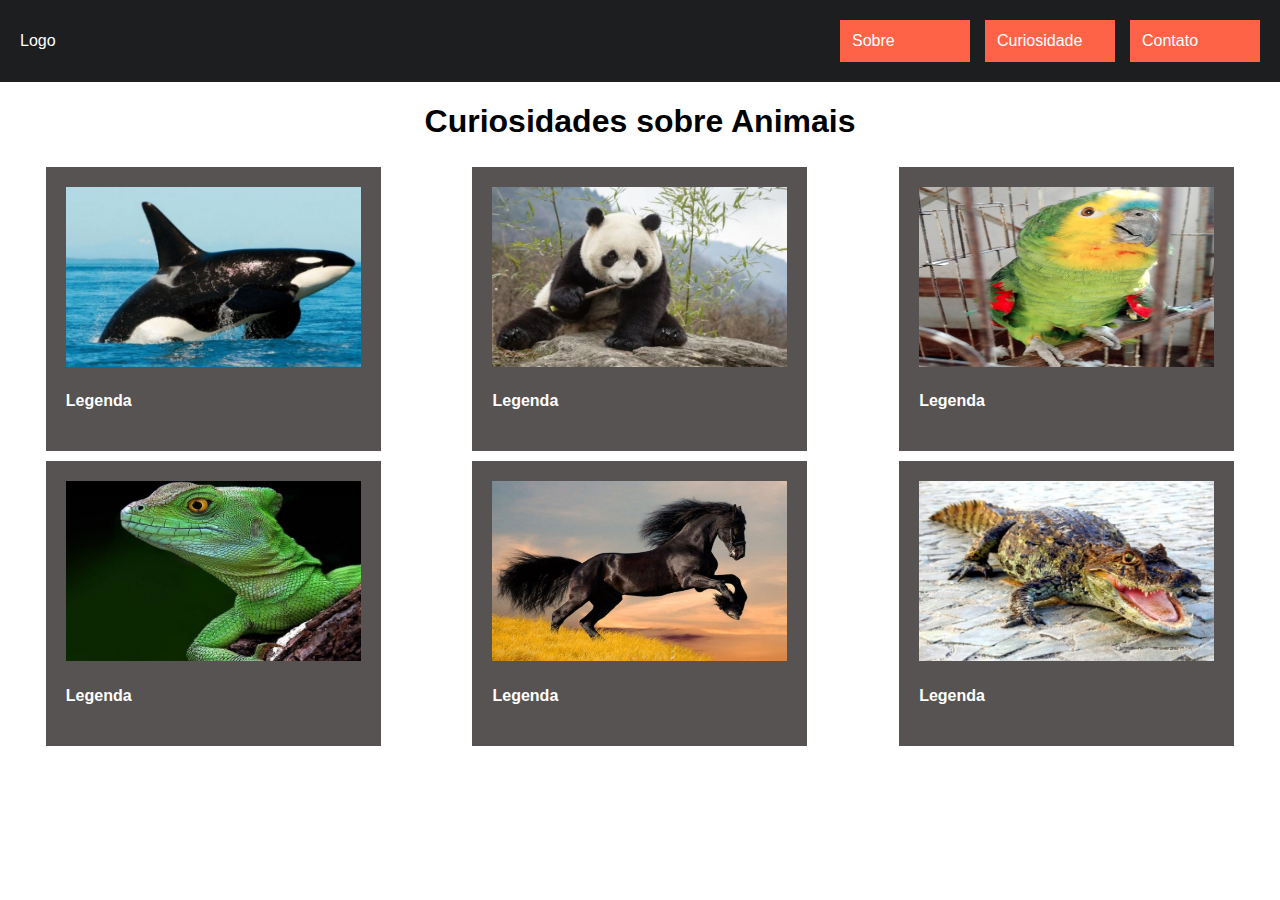
<file: animais/index.html>
<!DOCTYPE html>
<html lang="pt-BR">
<head>
    <meta charset="UTF-8">
    <meta name="viewport" content="width=device-width, initial-scale=1.0">
    <title>Curiosidade</title>
    <link rel="stylesheet" href="style.css">
</head>
<body>
    <div class="header">
        <a href="">Logo</a>
            <div class="nav">
                    <ul class="menu">
                        <li><a href="">Sobre</a></li>
                        <li><a href="">Curiosidade</a></li>
                        <li><a href="">Contato</a></li>
                    </ul>
            </div>
    </div>
    <h1>Curiosidades sobre Animais</h1>
    <div class="container">
        <div class="Item Img1">
            <img src="baleia.jpg" alt="baleia">
            <h4>Legenda</h4>
        </div>
        <div class="Item Img2">
            <img src="panda.jpg" alt=" panda">
            <h4>Legenda</h4>
        </div>
        <div class="Item Img3">
            <img src="papagaio.jpg" alt="papagaio">
            <h4>Legenda</h4>
        </div>
        <div class="Item Img4">
            <img src="lagarto.jpg" alt="lagarto">
            <h4>Legenda</h4>
        </div>
        <div class="Item Img5">
            <img src="cavalo.jpg" alt="cavalo">
            <h4>Legenda</h4>
        </div>
        <div class="Item Img6">
            <img src="jacare.jpg" alt="jacare">
            <h4>Legenda</h4>
        </div>
    </div>
</body>
</html>
</file>
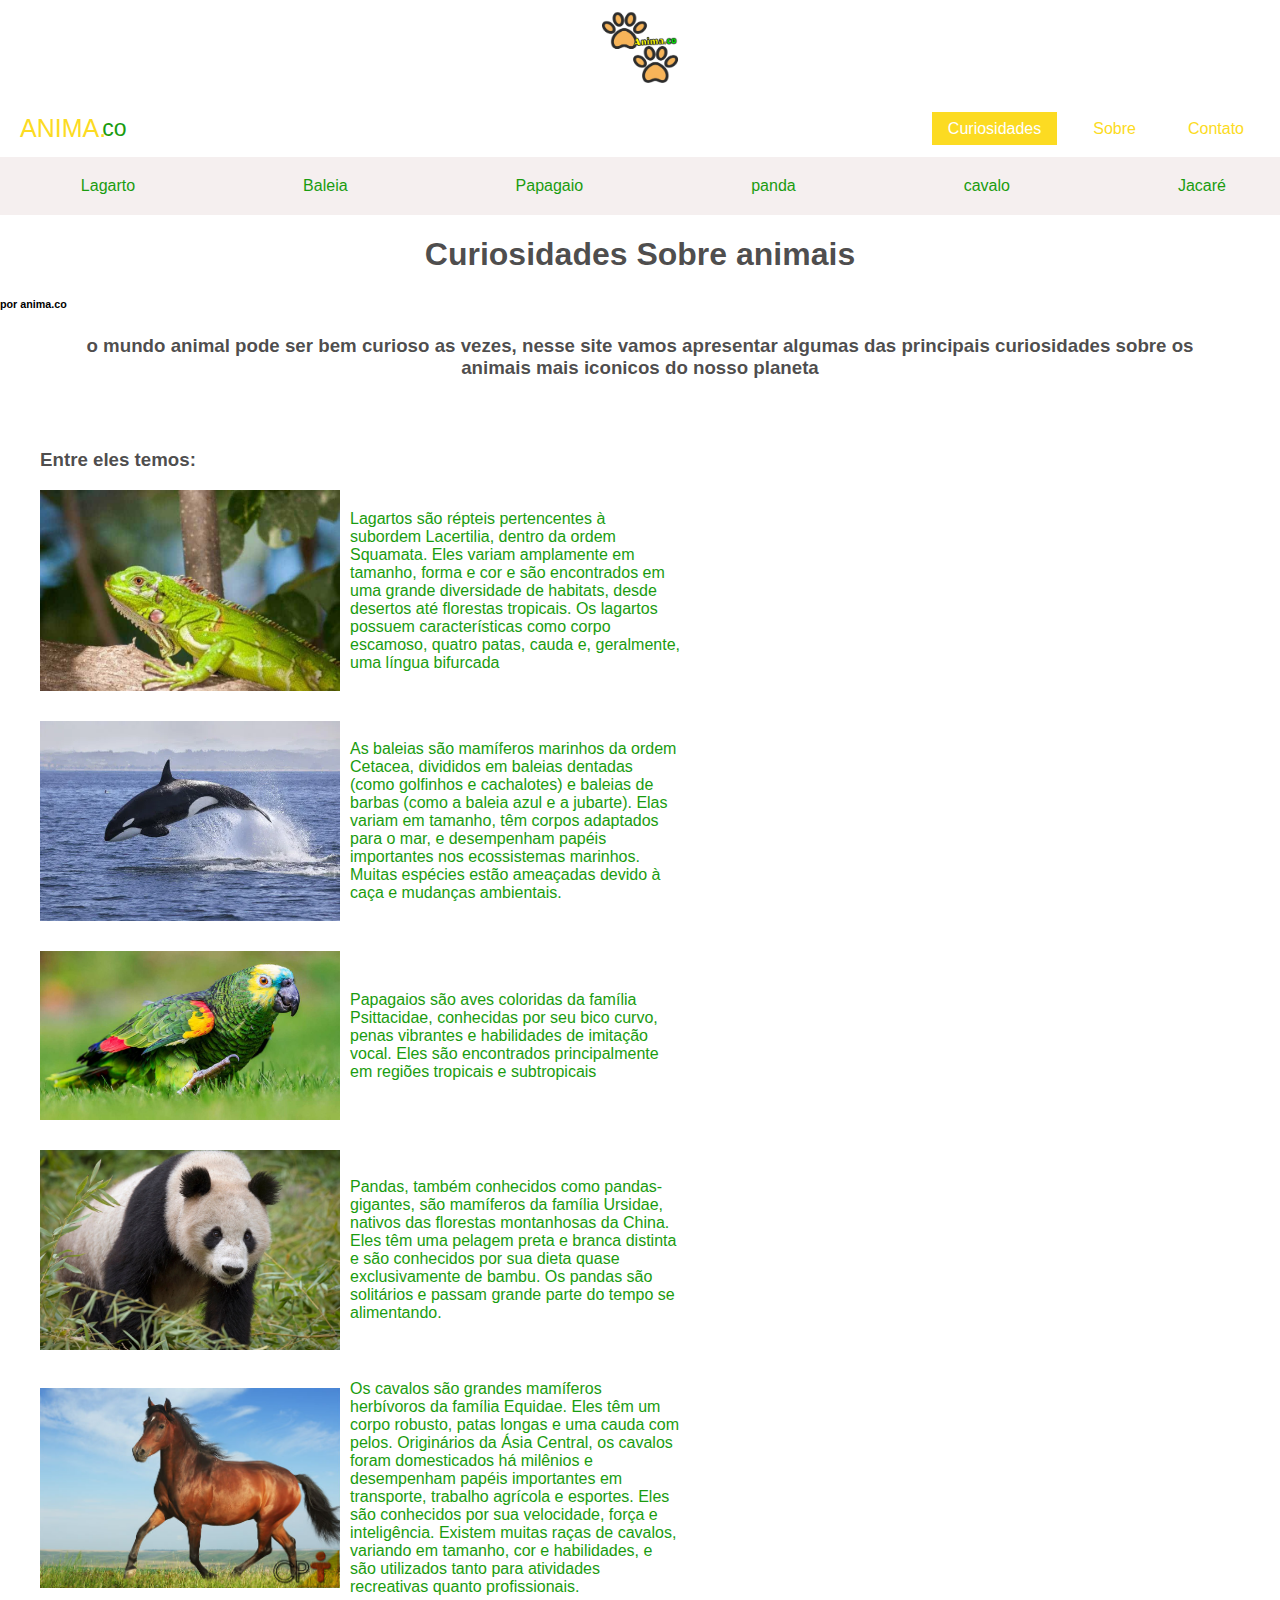
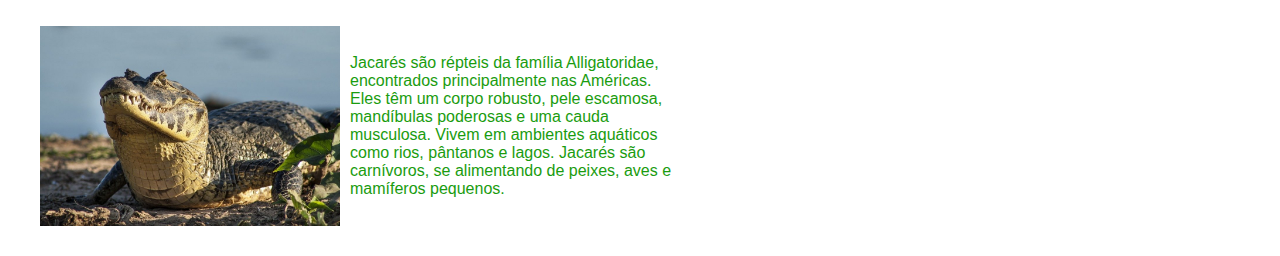
<file: animais.zip/animais.zip/index.html>
<!DOCTYPE html>
<html lang="pt-br">
<head>
    <meta charset="UTF-8">
    <meta name="viewport" content="width=device-width, initial-scale=1.0">
    <title>Curiosidades</title>
    <link rel="stylesheet" href="style.css">
</head>
<body>
    <header>
        <img class="pata" src="image-removebg-preview (1) (1).png" alt="">
        <div class="header">
            <a href="index.html" class="logo">ANIMA.</a>
            <div class="additional-text">co</div>
            <ul>
                <li><a href="index.html" class="active">Curiosidades</a></li>
                <li><a href="sobre.html">Sobre</a></li>
                <li><a href="contato.html">Contato</a></li>
            </ul>
        </div>
    
    </header>
    <div class="animais">
        <ul>
            <li><a href="lagarto.html" >Lagarto</a></li>
            <li><a href="Baleia.html">Baleia</a></li>
            <li><a href="papagaio.html">Papagaio</a></li>
            <li><a href="panda.html">panda</a></li><li><a href="cavalo.html">cavalo</a></li>
            <li><a href="jacare.html">Jacaré</a></li>
           
        </ul>
    </div>
    <h1 class="texto"> Curiosidades Sobre animais</h1>
    <h6>por anima.co</h6>
    <h3 class="texto2"> o mundo animal pode ser bem curioso as vezes, nesse site vamos apresentar algumas das principais curiosidades sobre os animais mais iconicos do nosso planeta</h3>
    <h3>Entre eles temos:</h3>
    <div class="container">
        <div class="item">
          <img src="lagartos-de-estimacao-4.jpg" alt="Imagem 1">
          <p>Lagartos são répteis pertencentes à subordem Lacertilia, dentro da ordem Squamata. Eles variam amplamente em tamanho, forma e cor e são encontrados em uma grande diversidade de habitats, desde desertos até florestas tropicais. Os lagartos possuem características como corpo escamoso, quatro patas, cauda e, geralmente, uma língua bifurcada</p>
        </div>
        <div class="item">
          <img src="orca.webp" alt="Imagem 2">
          <p>As baleias são mamíferos marinhos da ordem Cetacea, divididos em baleias dentadas (como golfinhos e cachalotes) e baleias de barbas (como a baleia azul e a jubarte). Elas variam em tamanho, têm corpos adaptados para o mar, e desempenham papéis importantes nos ecossistemas marinhos. Muitas espécies estão ameaçadas devido à caça e mudanças ambientais.</p>
        </div>
        <div class="item">
          <img src="papagaioCapa-1024x576.jpg" alt="Imagem 3">
          <p>Papagaios são aves coloridas da família Psittacidae, conhecidas por seu bico curvo, penas vibrantes e habilidades de imitação vocal. Eles são encontrados principalmente em regiões tropicais e subtropicais</p>
        </div>
        <div class="item">
          <img src="nationalgeographic2496782.jpg" alt="Imagem 4">
          <p>Pandas, também conhecidos como pandas-gigantes, são mamíferos da família Ursidae, nativos das florestas montanhosas da China. Eles têm uma pelagem preta e branca distinta e são conhecidos por sua dieta quase exclusivamente de bambu. Os pandas são solitários e passam grande parte do tempo se alimentando.</p>
        </div>
        <div class="item">
            <img src="caracteristicas-cavalos-saudaveis-artigos-cursos-cpt.jpg" alt="Imagem 4">
            <p>Os cavalos são grandes mamíferos herbívoros da família Equidae. Eles têm um corpo robusto, patas longas e uma cauda com pelos. Originários da Ásia Central, os cavalos foram domesticados há milênios e desempenham papéis importantes em transporte, trabalho agrícola e esportes. Eles são conhecidos por sua velocidade, força e inteligência. Existem muitas raças de cavalos, variando em tamanho, cor e habilidades, e são utilizados tanto para atividades recreativas quanto profissionais.</p>
          </div>
        <div class="item">
            <img src="jacare-2645898_1280-1024x682.jpg" alt="Imagem 4">
            <p>Jacarés são répteis da família Alligatoridae, encontrados principalmente nas Américas. Eles têm um corpo robusto, pele escamosa, mandíbulas poderosas e uma cauda musculosa. Vivem em ambientes aquáticos como rios, pântanos e lagos. Jacarés são carnívoros, se alimentando de peixes, aves e mamíferos pequenos.</p>
          </div>
      </div>
      
  </div>
</div>


</body>
</html>
</file>
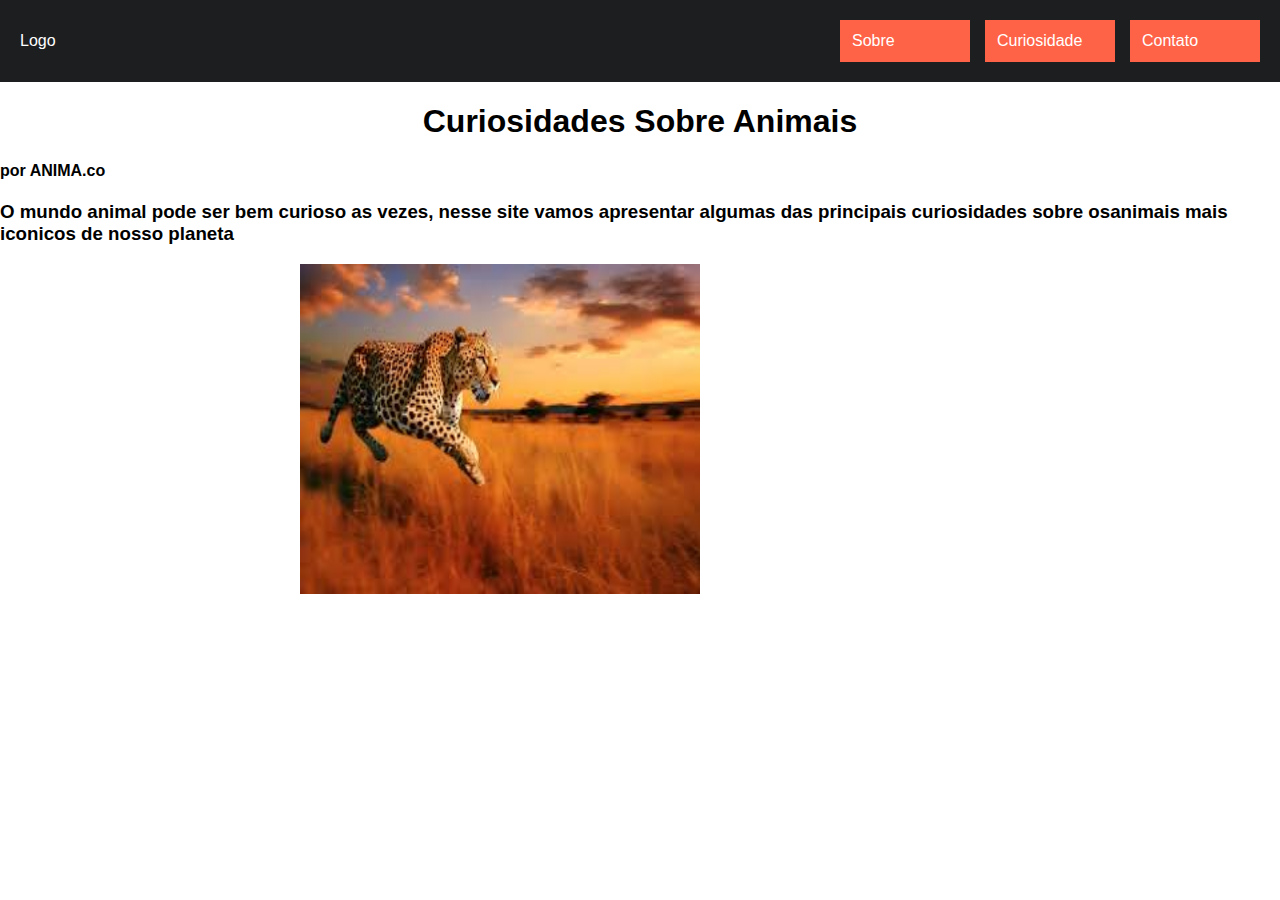
<file: animais/inicio.html>
<!DOCTYPE html>
<html lang="pt-BR">
<head>
    <meta charset="UTF-8">
    <meta name="viewport" content="width=device-width, initial-scale=1.0">
    <title>Curiosidade</title>
    <link rel="stylesheet" href="style.css">
</head>
<body>
    <div class="header">
        <a href="">Logo</a>
            <div class="nav">
                    <ul class="menu">
                        <li><a href="">Sobre</a></li>
                        <li><a href="">Curiosidade</a></li>
                        <li><a href="">Contato</a></li>
                    </ul>
            </div>
    </div>
    <h1>Curiosidades Sobre Animais</h1>
   <h4> por ANIMA.co</h4>  
<div class="texto">
   <h3><p>O mundo animal pode ser bem curioso as vezes, nesse site vamos apresentar algumas das principais curiosidades sobre osanimais mais iconicos de nosso planeta </p></h3>     
   
 
</div>
<img class="onca" src="images.jpg" alt="">
</body>
</html>
</file>
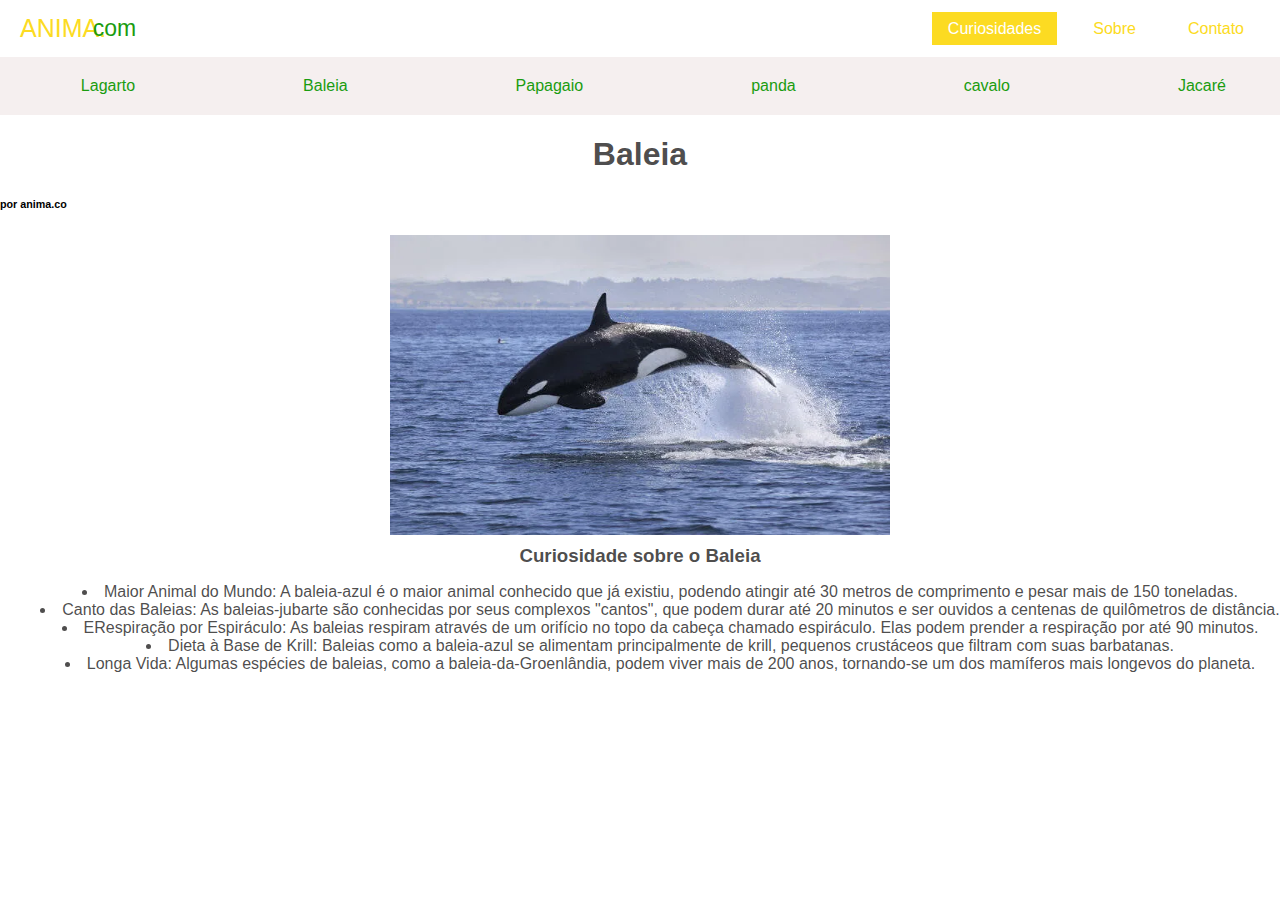
<file: animais.zip/animais.zip/Baleia.html>
<!DOCTYPE html>
<html lang="en">
<head>
    <meta charset="UTF-8">
    <meta name="viewport" content="width=device-width, initial-scale=1.0">
    <title>Baleia</title>
    <link rel="stylesheet" href="style.css">
</head>

<body>
    <header>
        <div class="header">
            <a href="index.html" class="logo">ANIMA.</a>
            <div class="additional-text">com</div>
            <ul>
                <li><a href="index.html" class="active">Curiosidades</a></li>
                <li><a href="sobre.html">Sobre</a></li>
                <li><a href="contato.html">Contato</a></li>
            </ul>
        </div>
    
    </header>
    <div class="animais">
        <ul>
            <li><a href="lagarto.html" >Lagarto</a></li>
            <li><a href="Baleia.html">Baleia</a></li>
            <li><a href="papagaio.html">Papagaio</a></li>
            <li><a href="#contato">panda</a></li><li><a href="caracteristicas-cavalos-saudaveis-artigos-cursos-cpt.jpg">cavalo</a></li>
            <li><a href="jacare.html">Jacaré</a></li>
           
        </ul>
    </div>
    <h1 class="texto"> Baleia</h1>
    <h6>por anima.co</h6>
    <img src="orca.webp" alt="">
    
    <h3 class="texto2"> Curiosidade sobre o Baleia</h3>
    
    <ul class="lista">
        <li> 
            Maior Animal do Mundo: A baleia-azul é o maior animal conhecido que já existiu, podendo atingir até 30 metros de comprimento e pesar mais de 150 toneladas.
        </li>
        <li>Canto das Baleias: As baleias-jubarte são conhecidas por seus complexos "cantos", que podem durar até 20 minutos e ser ouvidos a centenas de quilômetros de distância.
        </li>
        <li>ERespiração por Espiráculo: As baleias respiram através de um orifício no topo da cabeça chamado espiráculo. Elas podem prender a respiração por até 90 minutos.</li>
        <li>Dieta à Base de Krill: Baleias como a baleia-azul se alimentam principalmente de krill, pequenos crustáceos que filtram com suas barbatanas.</li>
        <li>Longa Vida: Algumas espécies de baleias, como a baleia-da-Groenlândia, podem viver mais de 200 anos, tornando-se um dos mamíferos mais longevos do planeta.





        </li>
    </ul>
    
</body>
    
</body>
</html>
</file>
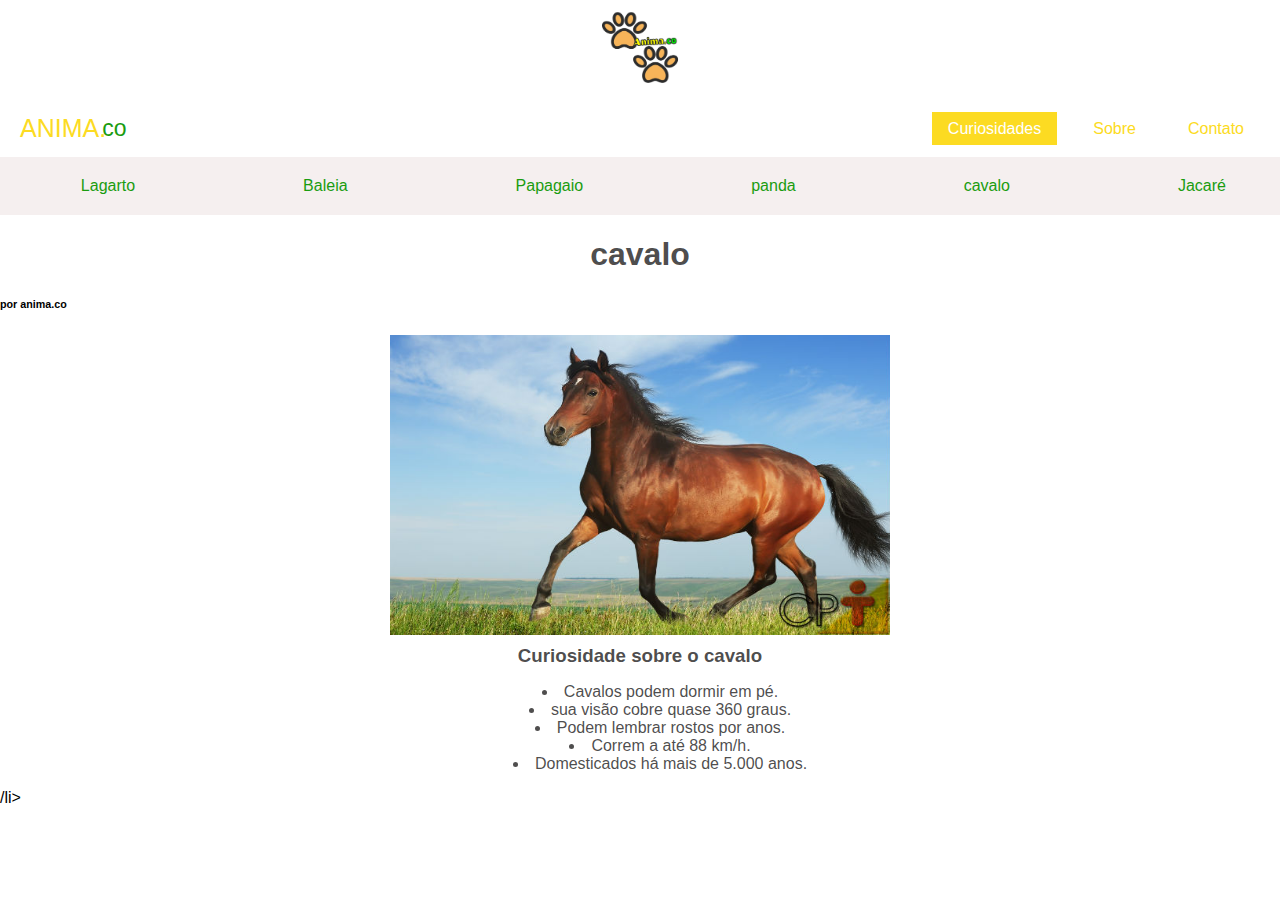
<file: animais.zip/animais.zip/cavalo.html>
<!DOCTYPE html>
<html lang="en">
<head>
    <meta charset="UTF-8">
    <meta name="viewport" content="width=device-width, initial-scale=1.0">
    <title>Document</title>
<link rel="stylesheet" href="style.css">
</head>
<body>
    <header>
        <img class="pata" src="image-removebg-preview (1) (1).png" alt="">
        <div class="header">
            <a href="index.html" class="logo">ANIMA.</a>
            <div class="additional-text">co</div>
            <ul>
                <li><a href="index.html" class="active">Curiosidades</a></li>
                <li><a href="sobre.html">Sobre</a></li>
                <li><a href="contato.html">Contato</a></li>
            </ul>
        </div>
    
    </header>
    <div class="animais">
        <ul>
            <li><a href="lagarto.html" >Lagarto</a></li>
            <li><a href="Baleia.html">Baleia</a></li>
            <li><a href="papagaio.html">Papagaio</a></li>
            <li><a href="panda.html">panda</a></li>
            <li>
                <a href="cavalo.html">cavalo</a></li>
            <li><a href="jacare.html">Jacaré</a></li>
           
        </ul>
    </div>
    <h1 class="texto"> cavalo</h1>
    <h6>por anima.co</h6>
    <img src="caracteristicas-cavalos-saudaveis-artigos-cursos-cpt.jpg" alt="">
    
    <h3 class="texto2"> Curiosidade sobre o cavalo</h3>
    
    <ul class="lista">
        <li> 
            Cavalos podem dormir em pé.
        </li>
        <li>sua visão cobre quase 360 graus.</li>
        <li>Podem lembrar rostos por anos.</li>
        <li>Correm a até 88 km/h.</li>
        <li>Domesticados há mais de 5.000 anos.</ul>/li>
    </ul>
    
</body>
</html>
</file>
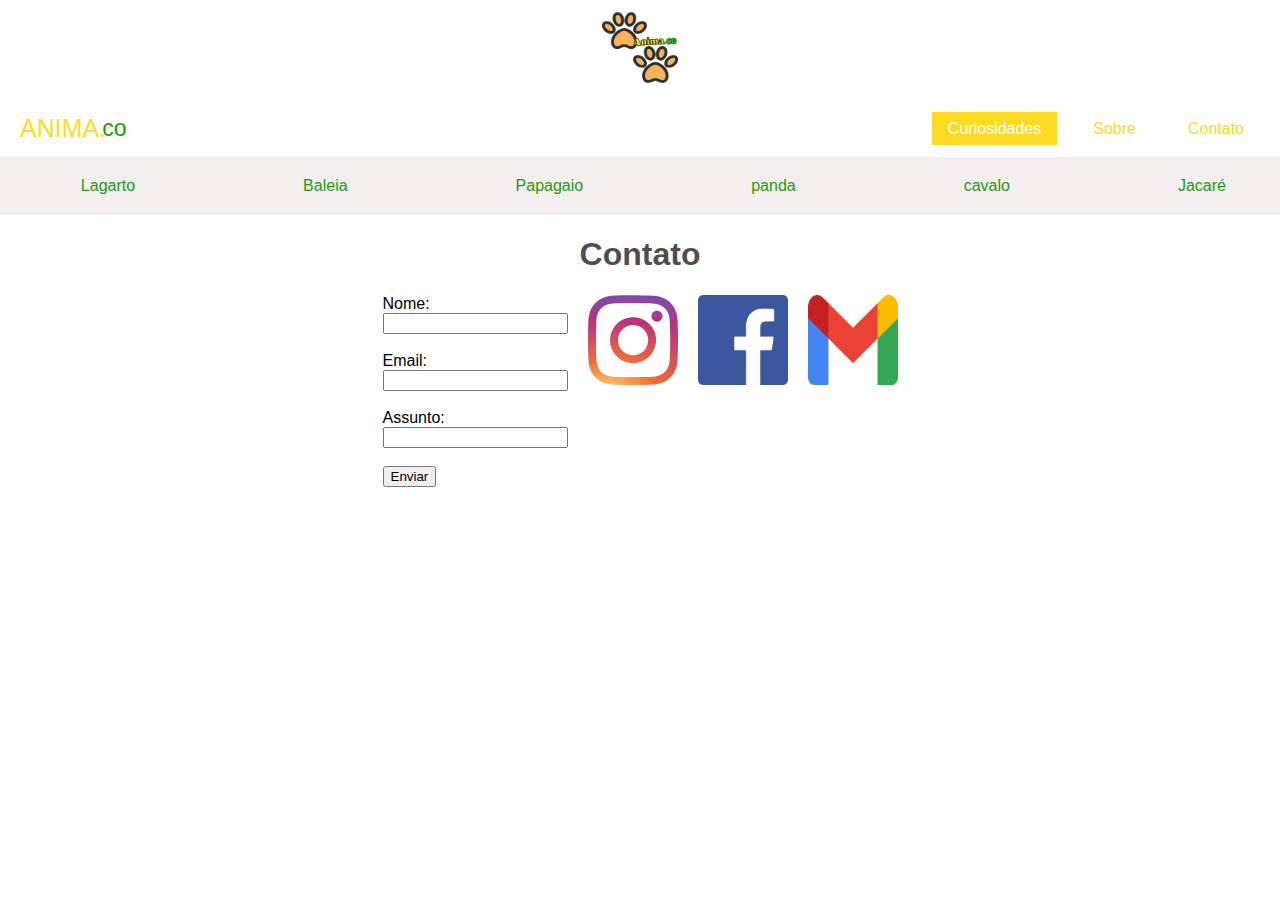
<file: animais.zip/animais.zip/contato.html>
<!DOCTYPE html>
<html lang="pt-br">
<head>
    <meta charset="UTF-8">
    <meta name="viewport" content="width=device-width, initial-scale=1.0">
    <title>Curiosidades</title>
    <link rel="stylesheet" href="style.css">
</head>
<body>
    <header>
        <img class="pata" src="image-removebg-preview (1) (1).png" alt="">
        <div class="header">
            <a href="index.html" class="logo">ANIMA.</a>
            <div class="additional-text">co</div>
            <ul>
                <li><a href="index.html" class="active">Curiosidades</a></li>
                <li><a href="sobre.html">Sobre</a></li>
                <li><a href="contato.html">Contato</a></li>
            </ul>
        </div>
    
    </header>
    <div class="animais">
        <ul>
            <li><a href="lagarto.html" >Lagarto</a></li>
            <li><a href="Baleia.html">Baleia</a></li>
            <li><a href="papagaio.html">Papagaio</a></li>
            <li><a href="panda.html">panda</a></li><li><a href="cavalo.html">cavalo</a></li>
            <li><a href="jacare.html">Jacaré</a></li>
           
        </ul>
    </div>
    <h1 class="texto"> Contato</h1>

<div class="form">
    
    
    <form action="#" method="post">
        <label for="nome">Nome:</label><br>
        <input type="text" id="nome" name="nome" required><br><br>

        <label for="email">Email:</label><br>
        <input type="email" id="email" name="email" required><br><br>

        <label for="assunto">Assunto:</label><br>
        <input type="text" id="assunto" name="assunto" required><br><br>

        <input type="submit" value="Enviar">
    </form>
    <img src="image-removebg-preview (2).png" alt="">
    
    <img src="image-removebg-preview (3).png" alt="">
    <img src="gmail-logo-2-1.png" alt="">
    </div>
</file>
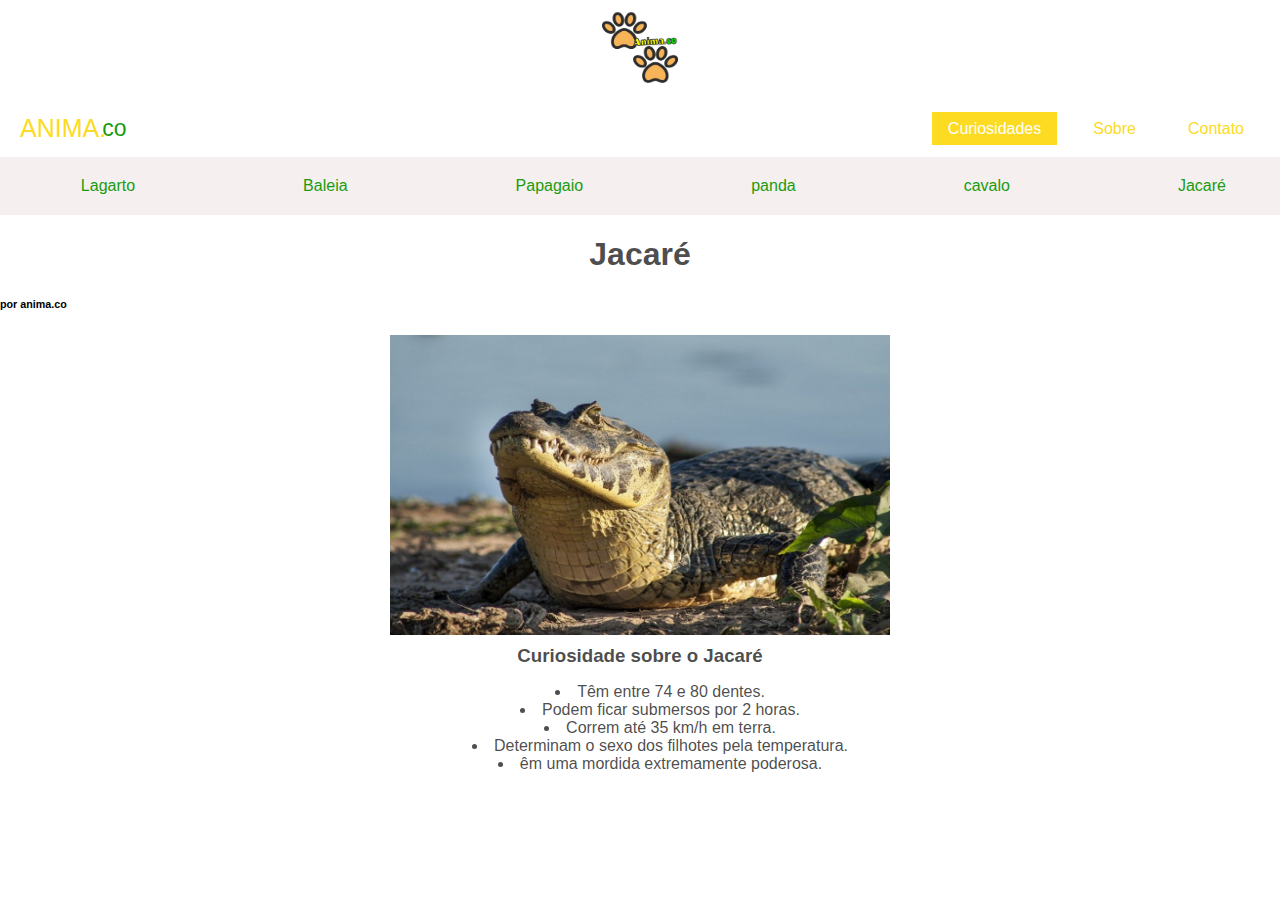
<file: animais.zip/animais.zip/jacare.html>
<!DOCTYPE html>
<html lang="en">
<head>
    <meta charset="UTF-8">
    <meta name="viewport" content="width=device-width, initial-scale=1.0">
    <title>Document</title>
<link rel="stylesheet" href="style.css">
</head>
<body>
    <header>
        <img class="pata" src="image-removebg-preview (1) (1).png" alt="">
        <div class="header">
            <a href="index.html" class="logo">ANIMA.</a>
            <div class="additional-text">co</div>
            <ul>
                <li><a href="index.html" class="active">Curiosidades</a></li>
                <li><a href="sobre.html">Sobre</a></li>
                <li><a href="contato.html">Contato</a></li>
            </ul>
        </div>
    
    </header>
    <div class="animais">
        <ul>
            <li><a href="lagarto.html" >Lagarto</a></li>
            <li><a href="Baleia.html">Baleia</a></li>
            <li><a href="papagaio.html">Papagaio</a></li>
            <li><a href="panda.html">panda</a></li>
            <li>
                <a href="cavalo.html">cavalo</a></li>
            <li><a href="jacare.html">Jacaré</a></li>
           
        </ul>
    </div>
    <h1 class="texto"> Jacaré</h1>
    <h6>por anima.co</h6>
    <img src="jacare-2645898_1280-1024x682.jpg" alt="">
    
    <h3 class="texto2"> Curiosidade sobre o Jacaré</h3>
    
    <ul class="lista">
        <li> 
            Têm entre 74 e 80 dentes.
        </li>
        <li>Podem ficar submersos por 2 horas.</li>
        <li>Correm até 35 km/h em terra.</li>
        <li>Determinam o sexo dos filhotes pela temperatura.</li>
        <li>êm uma mordida extremamente poderosa.</ul></li>
    </ul>
    
</body>
</html>
</file>
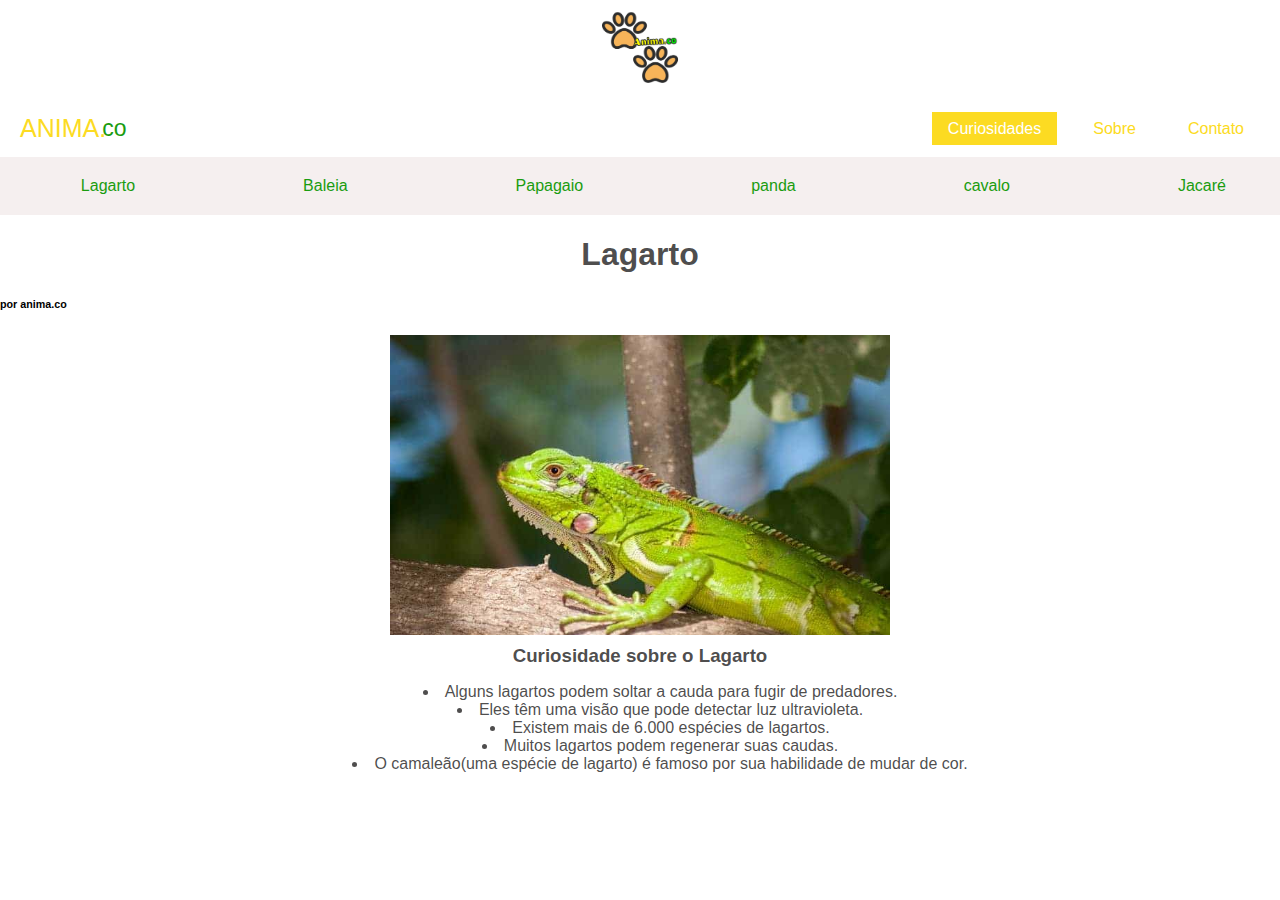
<file: animais.zip/animais.zip/lagarto.html>
<!DOCTYPE html>
<html lang="en">
<head>
    <meta charset="UTF-8">
    <meta name="viewport" content="width=device-width, initial-scale=1.0">
    <title>Document</title>
<link rel="stylesheet" href="style.css">
</head>
<body>
    <header>
        <img class="pata" src="image-removebg-preview (1) (1).png" alt="">
        <div class="header">
            <a href="index.html" class="logo">ANIMA.</a>
            <div class="additional-text">co</div>
            <ul>
                <li><a href="index.html" class="active">Curiosidades</a></li>
                <li><a href="sobre.html">Sobre</a></li>
                <li><a href="contato.html">Contato</a></li>
            </ul>
        </div>
    
    </header>
    <div class="animais">
        <ul>
            <li><a href="lagarto.html" >Lagarto</a></li>
            <li><a href="Baleia.html">Baleia</a></li>
            <li><a href="papagaio.html">Papagaio</a></li>
            <li><a href="panda.html">panda</a></li><li><a href="cavalo.html">cavalo</a></li>
            <li><a href="jacare.html">Jacaré</a></li>
           
        </ul>
    </div>
    <h1 class="texto"> Lagarto</h1>
    <h6>por anima.co</h6>
    <img src="lagartos-de-estimacao-4.jpg" alt="">
    
    <h3 class="texto2"> Curiosidade sobre o Lagarto</h3>
    
    <ul class="lista">
        <li> 
            Alguns lagartos podem soltar a cauda para fugir de predadores.
        </li>
        <li>Eles têm uma visão que pode detectar luz ultravioleta.</li>
        <li>Existem mais de 6.000 espécies de lagartos.</li>
        <li>Muitos lagartos podem regenerar suas caudas.</li>
        <li>O camaleão(uma espécie de lagarto) é famoso por sua habilidade de mudar de cor.</li>
    </ul>
    
</body>
</html>
</file>
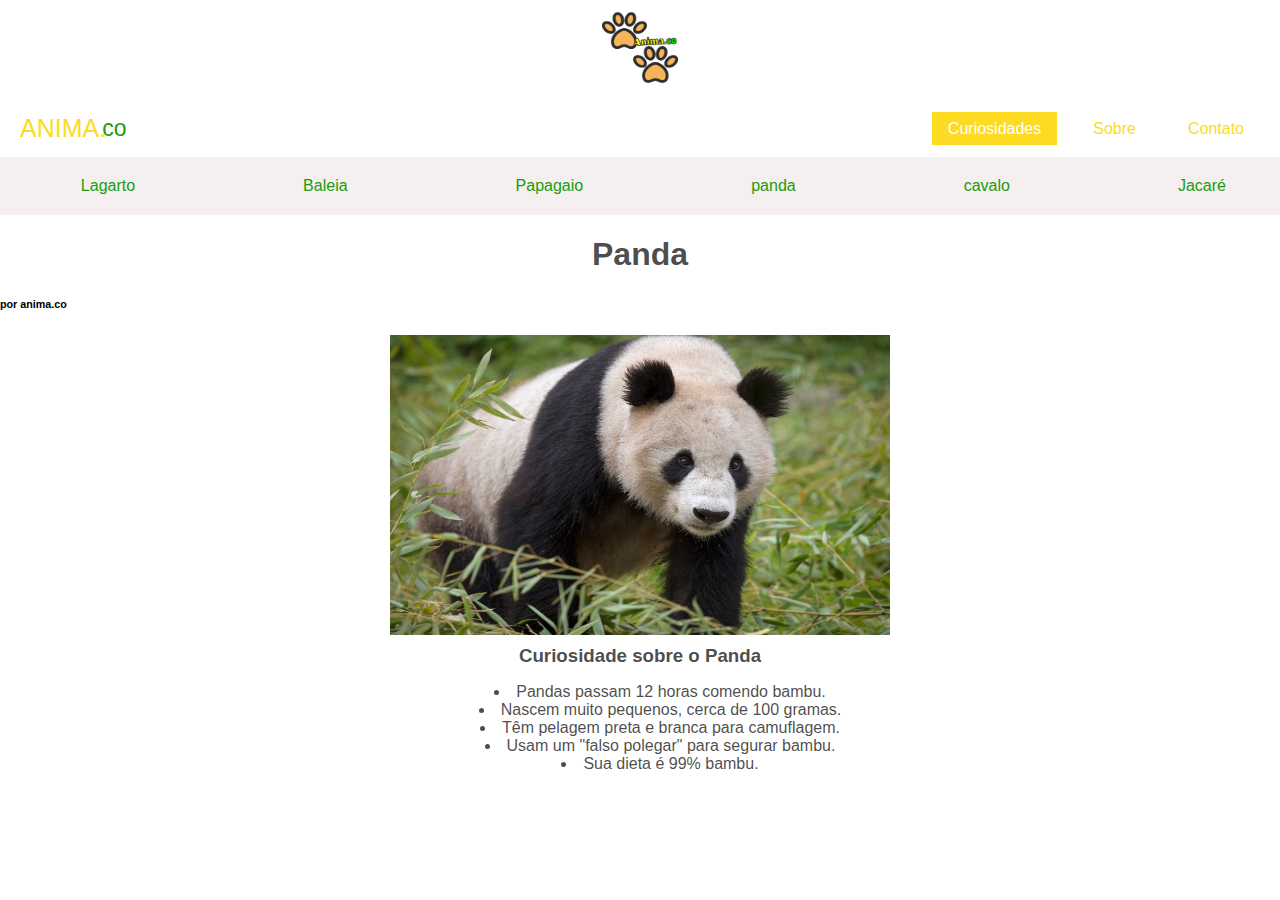
<file: animais.zip/animais.zip/panda.html>
<!DOCTYPE html>
<html lang="en">
<head>
    <meta charset="UTF-8">
    <meta name="viewport" content="width=device-width, initial-scale=1.0">
    <title>Papagaio</title>
<link rel="stylesheet" href="style.css">
</head>
<body>
    <header>
        <img class="pata" src="image-removebg-preview (1) (1).png" alt="">
        <div class="header">
            <a href="index.html" class="logo">ANIMA.</a>
            <div class="additional-text">co</div>
            <ul>
                <li><a href="index.html" class="active">Curiosidades</a></li>
                <li><a href="sobre.html">Sobre</a></li>
                <li><a href="contato.html">Contato</a></li>
            </ul>
        </div>
    
    </header>
    <div class="animais">
        <ul>
            <li><a href="lagarto.html" >Lagarto</a></li>
            <li><a href="Baleia.html">Baleia</a></li>
            <li><a href="papagaio.html">Papagaio</a></li>
            <li><a href="panda.html">panda</a></li><li><a href="cavalo.html">cavalo</a></li>
            <li><a href="jacare.html">Jacaré</a></li>
           
        </ul>
    </div>
    <h1 class="texto"> Panda</h1>
    <h6>por anima.co</h6>
    <img src="nationalgeographic2496782.jpg" alt="">
    
    <h3 class="texto2"> Curiosidade sobre o Panda</h3>
    
    <ul class="lista">
        <li> 
            Pandas passam 12 horas comendo bambu.
        </li>
        <li>Nascem muito pequenos, cerca de 100 gramas.</li>
        <li>Têm pelagem preta e branca para camuflagem.
        </li>
        <li>Usam um "falso polegar" para segurar bambu.</li>
        <li>Sua dieta é 99% bambu.</li>
    </ul>
    
</body>
</html>
</file>
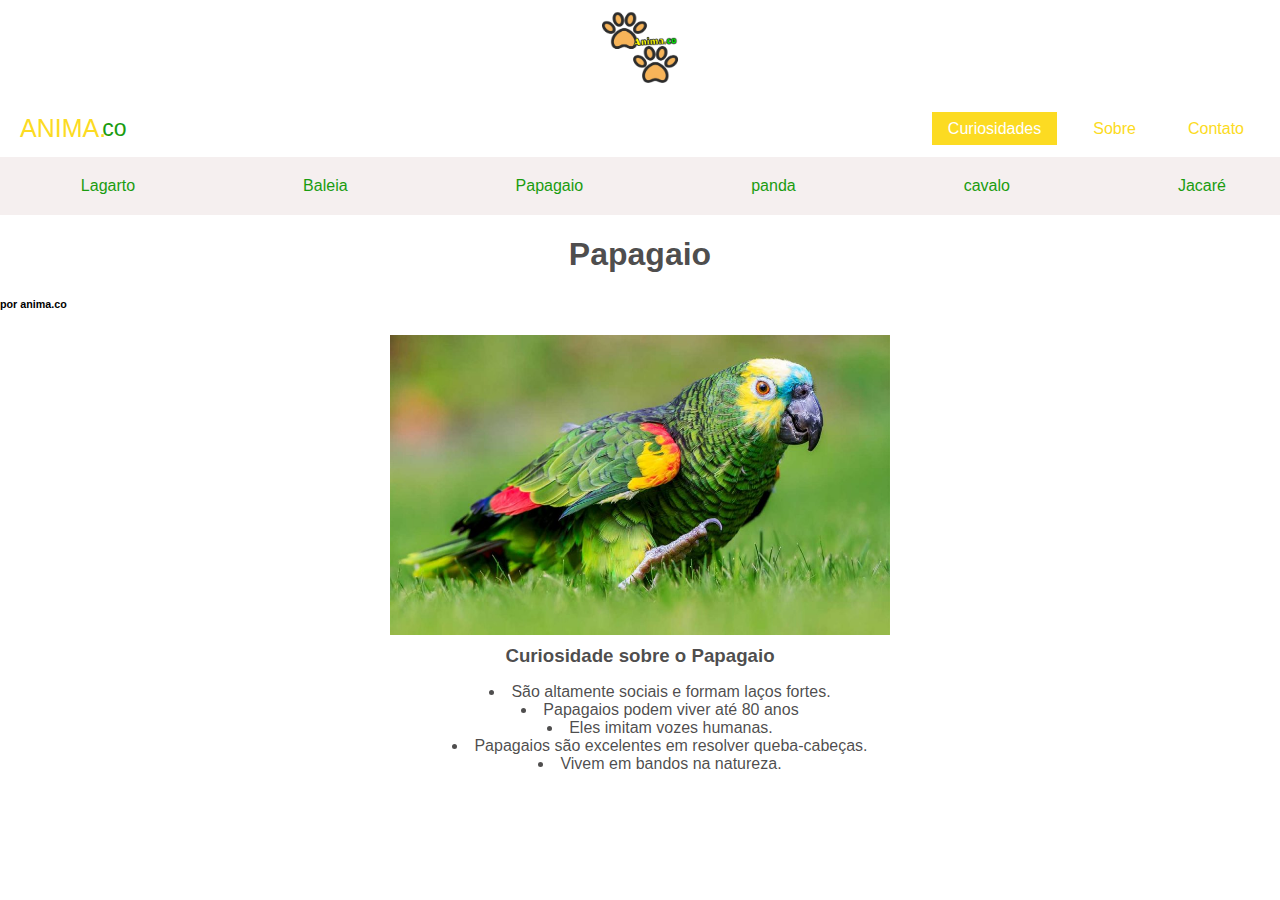
<file: animais.zip/animais.zip/papagaio.html>
<!DOCTYPE html>
<html lang="en">
<head>
    <meta charset="UTF-8">
    <meta name="viewport" content="width=device-width, initial-scale=1.0">
    <title>Papagaio</title>
<link rel="stylesheet" href="style.css">
</head>
<body>
    <header>
        <img class="pata" src="image-removebg-preview (1) (1).png" alt="">
        <div class="header">
            <a href="index.html" class="logo">ANIMA.</a>
            <div class="additional-text">co</div>
            <ul>
                <li><a href="index.html" class="active">Curiosidades</a></li>
                <li><a href="sobre.html">Sobre</a></li>
                <li><a href="contato.html">Contato</a></li>
            </ul>
        </div>
    
    </header>
    <div class="animais">
        <ul>
            <li><a href="lagarto.html" >Lagarto</a></li>
            <li><a href="Baleia.html">Baleia</a></li>
            <li><a href="papagaio.html">Papagaio</a></li>
            <li><a href="panda.html">panda</a></li><li><a href="cavalo.html">cavalo</a></li>
            <li><a href="jacare.html">Jacaré</a></li>
           
        </ul>
    </div>
    <h1 class="texto"> Papagaio</h1>
    <h6>por anima.co</h6>
    <img src="papagaioCapa-1024x576.jpg" alt="">
    
    <h3 class="texto2"> Curiosidade sobre o Papagaio</h3>
    
    <ul class="lista">
        <li> 
            São altamente sociais e formam laços fortes.
        </li>
        <li>Papagaios podem viver até 80 anos</li>
        <li>Eles imitam vozes humanas.</li>
        <li>Papagaios são excelentes em resolver queba-cabeças.</li>
        <li>Vivem em bandos na natureza.</li>
    </ul>
    
</body>
</html>
</file>
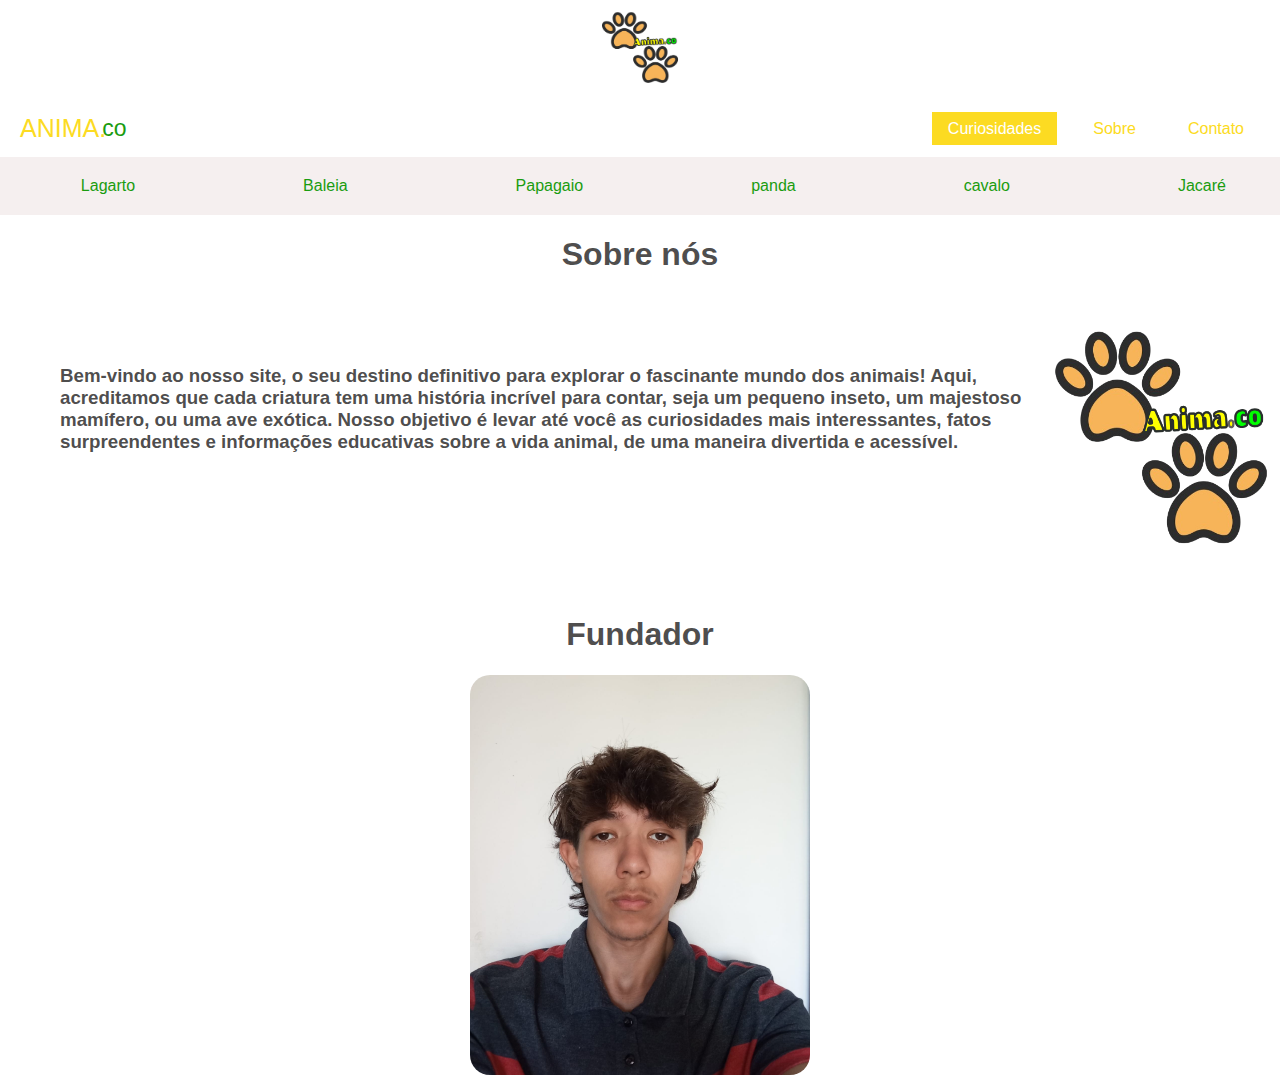
<file: animais.zip/animais.zip/sobre.html>
<!DOCTYPE html>
<html lang="pt-br">
<head>
    <meta charset="UTF-8">
    <meta name="viewport" content="width=device-width, initial-scale=1.0">
    <title>Curiosidades</title>
    <link rel="stylesheet" href="style.css">
</head>
<body>
    <header>
        <img class="pata" src="image-removebg-preview (1) (1).png" alt="">
        <div class="header">
            <a href="index.html" class="logo">ANIMA.</a>
            <div class="additional-text">co</div>
            <ul>
                <li><a href="index.html" class="active">Curiosidades</a></li>
                <li><a href="sobre.html">Sobre</a></li>
                <li><a href="contato.html">Contato</a></li>
            </ul>
        </div>
    
    </header>
    <div class="animais">
        <ul>
            <li><a href="lagarto.html" >Lagarto</a></li>
            <li><a href="Baleia.html">Baleia</a></li>
            <li><a href="papagaio.html">Papagaio</a></li>
            <li><a href="panda.html">panda</a></li><li><a href="cavalo.html">cavalo</a></li>
            <li><a href="jacare.html">Jacaré</a></li>
           
        </ul>
    </div>
   
    <h1 class="texto">Sobre nós </h1>
    
    <div class="fundador">
       
    <h3>Bem-vindo ao nosso site, o seu destino definitivo para explorar o fascinante mundo dos animais! Aqui, acreditamos que cada criatura tem uma história incrível para contar, seja um pequeno inseto, um majestoso mamífero, ou uma ave exótica. Nosso objetivo é levar até você as curiosidades mais interessantes, fatos surpreendentes e informações educativas sobre a vida animal, de uma maneira divertida e acessível.</h3>
    <img src="image-removebg-preview (1) (1).png" alt="logo"
    >
</div>
<h1 class="texto">Fundador </h1>
<img class="foto" src="Imagem do WhatsApp de 2024-08-18 à(s) 18.52.48_f868f4bc.jpg" alt="">
</body>
</html>
</file>
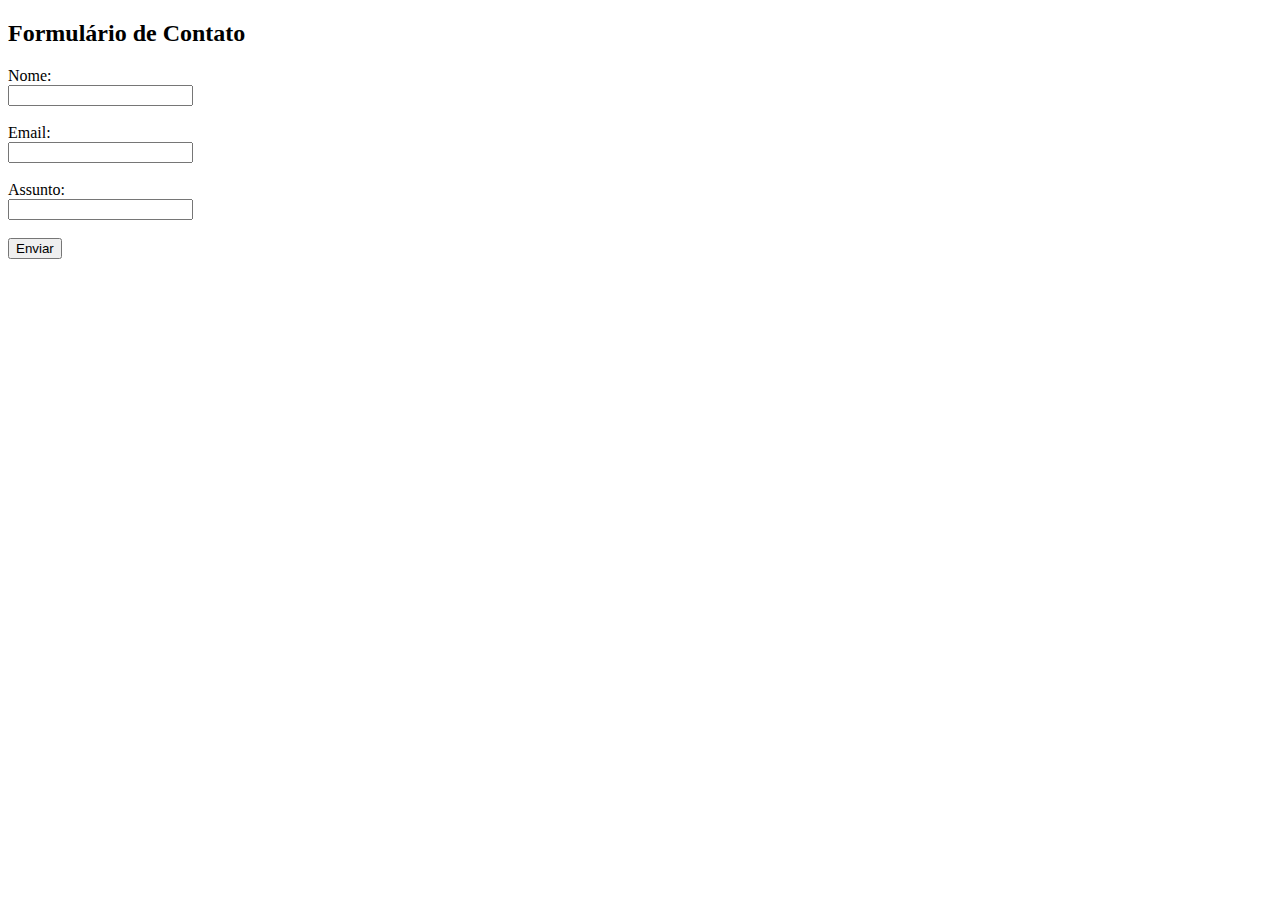
<file: animais.zip/animais.zip/teste.html>
<!DOCTYPE html>
<html lang="pt-BR">
<head>
    <meta charset="UTF-8">
    <meta name="viewport" content="width=device-width, initial-scale=1.0">
    <title>Formulário de Contato</title>
</head>
<body>
    <h2>Formulário de Contato</h2>
    <form action="#" method="post">
        <label for="nome">Nome:</label><br>
        <input type="text" id="nome" name="nome" required><br><br>

        <label for="email">Email:</label><br>
        <input type="email" id="email" name="email" required><br><br>

        <label for="assunto">Assunto:</label><br>
        <input type="text" id="assunto" name="assunto" required><br><br>

        <input type="submit" value="Enviar">
    </form>
</body>
</html>
</file>
<file: animais/style.css>
h1 {
    text-align: center;
}
body, ul, li, p {
    margin: 0;
    padding: 0;
    list-style-type: none;
    font: 1.2rem;
    font-family: Arial, Helvetica, sans-serif;
}
li {
    width: 130px;
}
.menu li a:hover{
    background-color: #575353;
    color: tomato;
}
a{
    text-decoration: none;
    color: #fff;
}
.header {
    background-color: #1d1e20;
    display: flex;
    flex-wrap: wrap;
    justify-content: space-between;
    align-items: center;
    padding: 20px;
}
.menu {
    display: flex;
}
.menu li {
    margin-left: 15px;
}
.menu li a {
    display: block;
    padding: 12px;
    background-color: tomato;
}
.container{
    background-color: #fff;
    display: flex;  
    flex-direction: row;
    flex-wrap: wrap;
    justify-content: space-around;
    align-content: flex-start;  
}
.Item {
    background-color: #575353;
    color: #fff;
    padding: 20px;
    margin: 5px;
}
img{
    width: 295px;
    height: 180px;
    
}
 .onca {
  height: 330px;
  width: 400px;
 margin-left: 300px;
  
  


  
}
</file>
<file: animais.zip/animais.zip/style.css>
body {
    margin: 0;
    font-family:Verdana, Geneva, Tahoma, sans-serif
}

.header {
    display: flex;
    justify-content: space-between;
    align-items: center;
    background-color: #ffffff;
    padding: 14px 20px;
}
.pata{
    height: 100px;
    width: 100px;
    
}
.header .logo {
    color:rgb(252, 219, 34);
    font-size: 25px;
    text-decoration: none;
    margin-right: -799px;
}
.additional-text {
    color: rgb(26, 156, 15);
    font-size: 23px;
    margin-left: 10px;
}

.header .logo2 {
    color:rgb(26, 156, 15);
    font-size: 24px;
    text-decoration: none;
    
}
.header ul {
    list-style-type: none;
    margin: 0;
    padding: 0;
    display: flex;
}

.header ul li {
    margin-left: 20px;
}

.header ul li a {
    color: rgb(252, 219, 34);
    text-decoration: none;
    padding: 8px 16px;
    text-align: center;
    transition: background-color 0.3s, color 0.3s;

}

.header ul li a:hover {
    background-color: #f5f4f4e7;
    color:rgb(252, 219,34);
}

.header ul li a.active {
    background-color:rgb(252, 219, 34);
    color: white;
}
.animais  {
    display: flex;
    justify-content: flex-end; 
    align-items: center;
    background-color: #f5efef;
    padding: 20px;
    width: 100%;
  
    

}
.animais ul{
    list-style-type: none;
    margin: 0;
    padding: 0;
    display: flex;
    justify-content: flex-end; 
    width: 100%;
}
.animais ul li {
    margin-left: 20px;
} 
.animais ul li a {
    color:rgb(26, 156, 15);
    text-decoration: none;
    padding: 8px 74px;
    text-align: center;
    transition: background-color 0.3s, color 0.3s;
}
.animais ul li a.active {
    background-color:rgb(252, 219, 34);
    color: white;
}
.animais ul li a:hover {
    background-color: #e4e1e1c0;
    color:rgb(26, 156, 15);
}
.texto{
    color: #3d3c3ce7;
    text-align: center;
}
.texto2{
    color: #3d3c3ce7;
    text-align: center;
    margin: 10px 80px; 
    


}
img{
    height: 300px;
    width: 500px;
    display: block;
    margin: 0 auto;
}
h3{
   margin-top: 70px;
    color: #3d3c3ce7; 
    margin-left: 40px;
}


.container {
    display: flex;
    flex-direction: column; 
    align-items: flex-start; 
    margin-left: 40px;
  }
  
  .item {
    display: flex;
    align-items: center; 
    margin-bottom: 30px; 
  }
  
  .item img {
    margin-right: 10px;
    width: 300px; 
    height: auto;
  }
  
  .item p {
    margin: 0;
    margin-right: 600px;
    color: rgb(26, 156, 15);
    font-size: 16px;
  }
  .lista{
    list-style-position: inside;
 text-align: center;
align-items: center;
    color: #3d3c3ce7; 
  }
  .fundador{
    display: flex;
    width: 100%;
    text-align: left;
    margin-left: 20px;
    margin-right: px;
    

    
  }
  .fundador img{
    display: flex;
    text-align:right ;
    width: 380px;
 
  }
 
  .foto{
border-radius: 20px;
width:auto ;
height: 400px;
  }


.form{
  
 
   display:flex;
   text-align: left;
   justify-content: center; 
   
   
  
   
}
.form h2{
    color:  #3d3c3ce7;;
}
.form img{
    width: 90px;
    height: 90px;
    margin: 0; /* Remove margens ao redor das imagens */
    padding: 0;
    margin-left: 20px;
}
</file>
